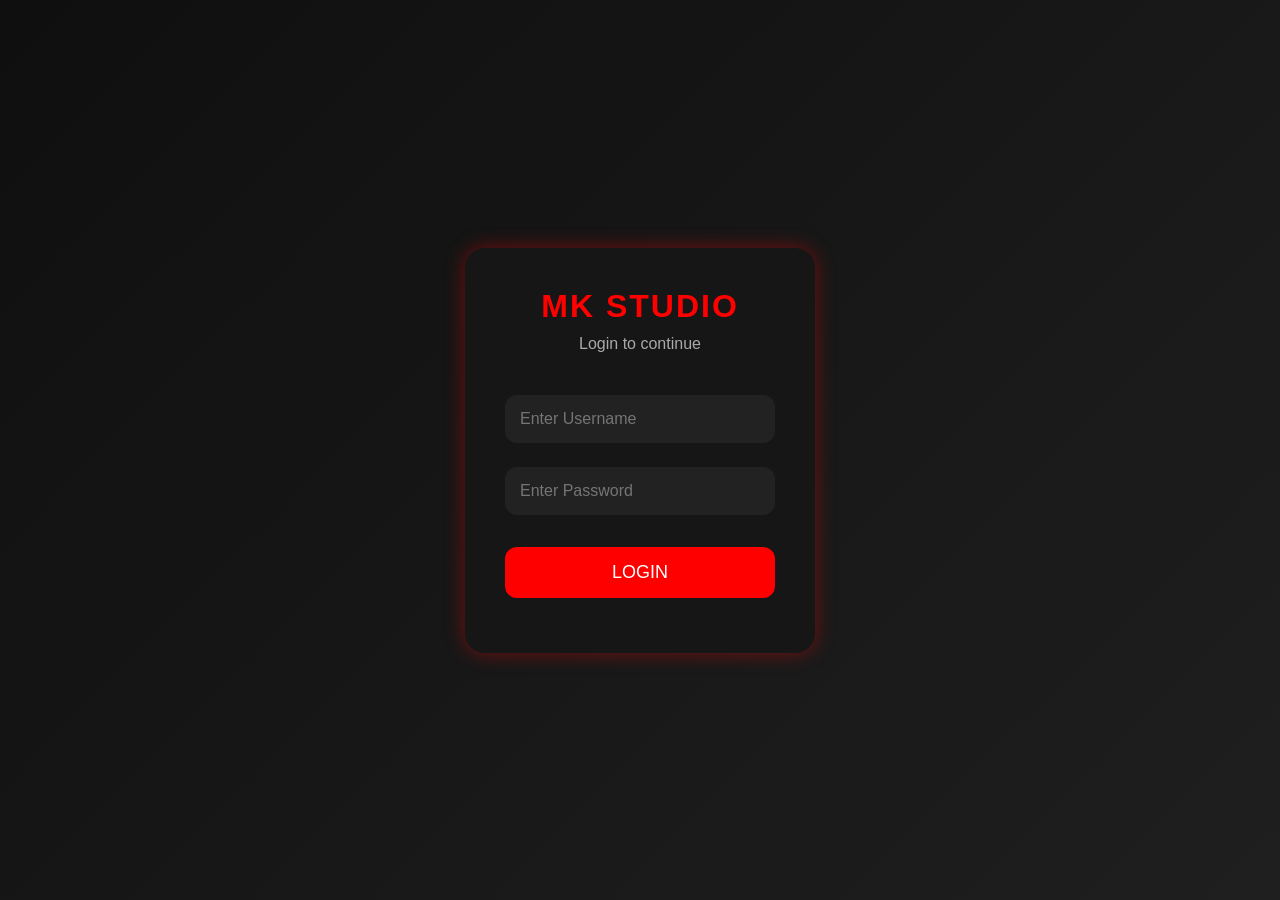
<file: login.html>
<!DOCTYPE html>
<html lang="en">
<head>
  <meta charset="UTF-8" />
  <meta name="viewport" content="width=device-width, initial-scale=1.0"/>

  <title>MK Studio Login</title>

  <link rel="stylesheet" href="login.css">
</head>
<body>

  <div class="login-box">

    <h1>MK STUDIO</h1>
    <p class="subtitle">Login to continue</p>

    <input type="text" id="username" placeholder="Enter Username">

    <input type="password" id="password" placeholder="Enter Password">

    <button onclick="login()">LOGIN</button>

    <p id="error"></p>

  </div>

  <script src="login.js"></script>

</body>
</html>
</file>
<file: login.css>
*{
  margin:0;
  padding:0;
  box-sizing:border-box;
  font-family:Arial, sans-serif;
}

body{
  height:100vh;
  display:flex;
  justify-content:center;
  align-items:center;
  background:linear-gradient(135deg,#0f0f0f,#1f1f1f);
}

.login-box{
  width:350px;
  padding:40px;
  background:#161616;
  border-radius:20px;
  box-shadow:0 0 20px rgba(255,0,0,0.4);
  text-align:center;
}

.login-box h1{
  color:red;
  margin-bottom:10px;
  letter-spacing:2px;
}

.subtitle{
  color:#aaa;
  margin-bottom:30px;
}

.login-box input{
  width:100%;
  padding:15px;
  margin:12px 0;
  border:none;
  outline:none;
  border-radius:12px;
  background:#222;
  color:white;
  font-size:16px;
}

.login-box input:focus{
  border:2px solid red;
}

.login-box button{
  width:100%;
  padding:15px;
  margin-top:20px;
  border:none;
  border-radius:12px;
  background:red;
  color:white;
  font-size:18px;
  cursor:pointer;
  transition:0.3s;
}

.login-box button:hover{
  transform:scale(1.05);
  background:#ff2b2b;
}

#error{
  color:#ff4d4d;
  margin-top:15px;
}
</file>
